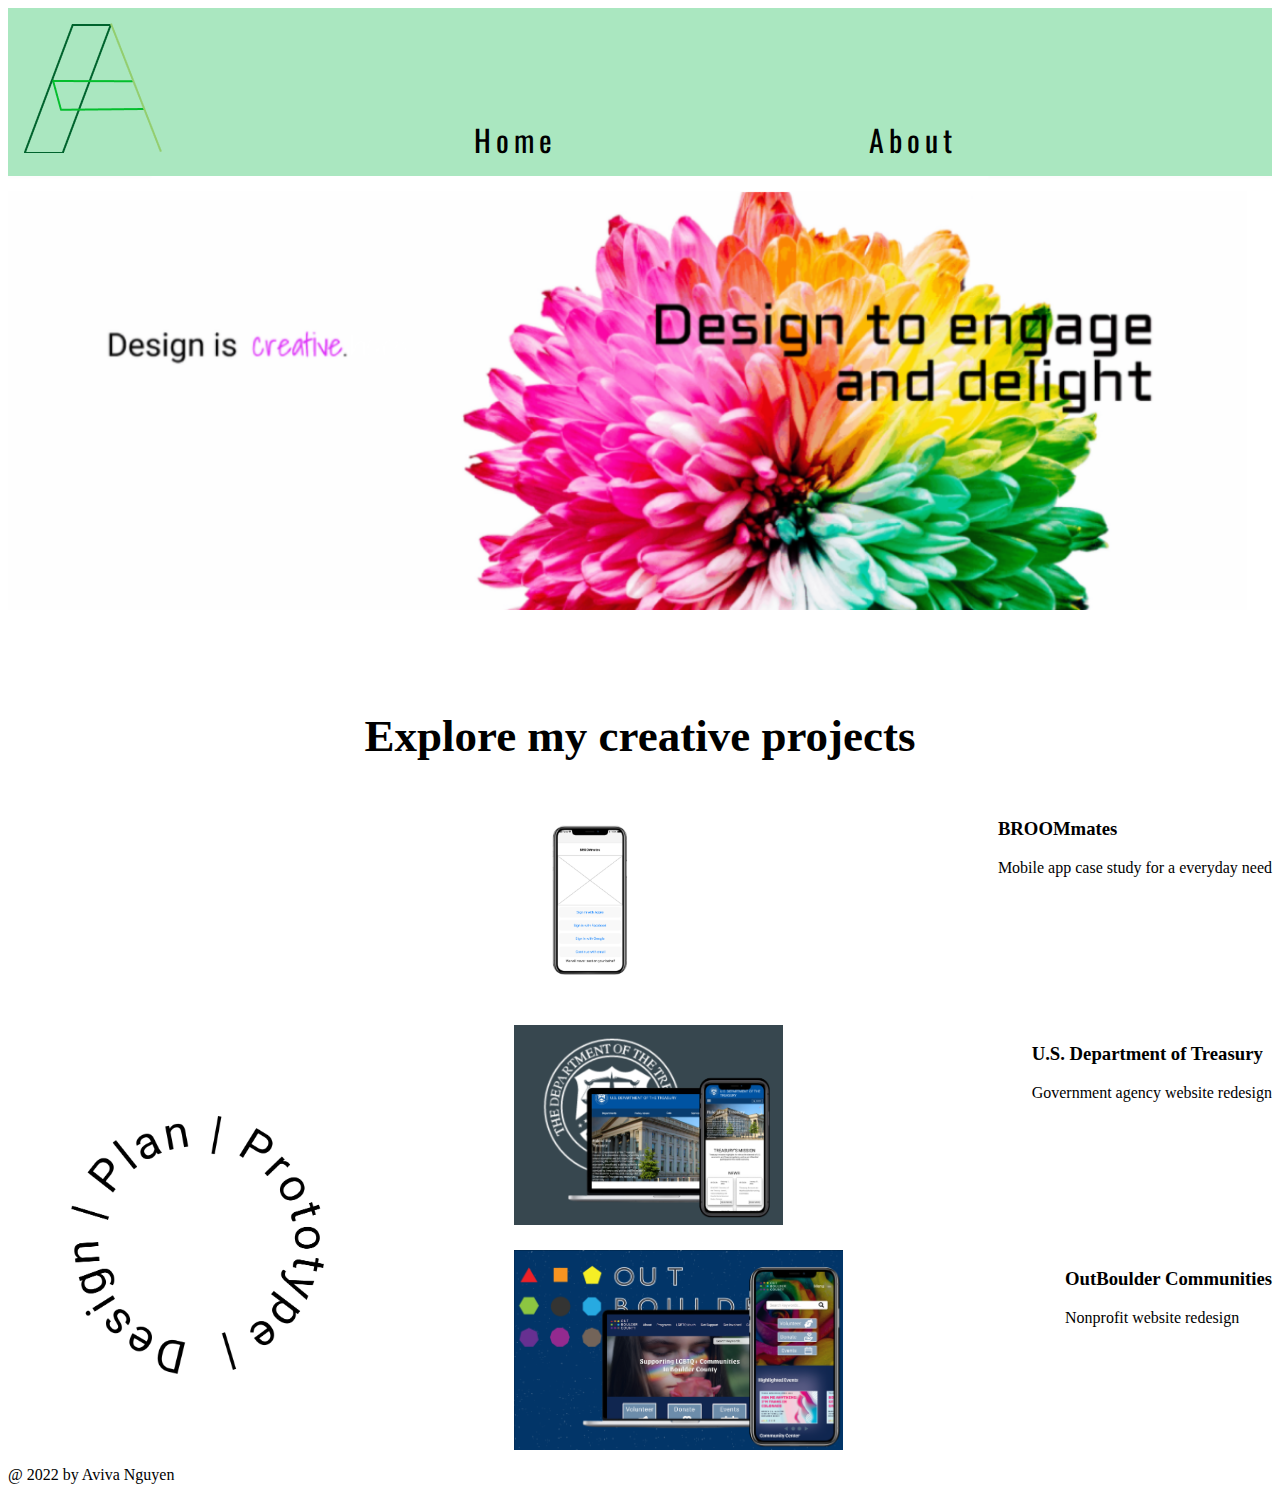
<file: index.html>
<!DOCTYPE html>
<html>
<head>
    <link rel="preconnect" href="https://fonts.googleapis.com">
    <link rel="preconnect" href="https://fonts.gstatic.com" crossorigin>
    <link href="https://fonts.googleapis.com/css2?family=Aldrich&family=Candal&family=Lobster&family=Open+Sans:wght@300&family=Oswald:wght@500&display=swap" rel="stylesheet">
    <title>Home</title>
    <link rel="stylesheet" href="./Home/style.css">
</head>

<!--Navigation Bar-->
<div class="topnav">
    <img src="./Images/logo.png" alt="Logo that is a multicolored green letter A.">
    <a href="./index.html">Home</a>
    <a href="./About/index.html">About</a> 
</div>

<!--Hero Image-->
<img src="./Images/hero image.png" alt="A colorful flower with text" class="centerHero">

<!--Project section-->
<section>
    <h2> Explore my creative projects </h2>
    <img src="./Images/Vector.png" alt="Design | Plan | Prototype" class="vectorCenter">
    <div class="flex-container">
        <div class="broommates">
            <img src="./Images/broommates.png" alt="A mobile Homescreen of BROOMmates" class="broommatesImage">
            <div class="broommatesText">
                <h3> BROOMmates </h3>
                <p>
                    Mobile app case study for a everyday need
                </p>
            </div>
        </div>
        <div class="treasury">
            <img src="./Images/treasury.png" alt="A mobile and website Homescreen of the U.S. Department of Treasury" class="treasuryImage">
            <div class="treasuryText">
                <h3> U.S. Department of Treasury </h3>
                <p>
                    Government agency website redesign
                </p>
            </div>
        </div>
        <div class="outboulder">
            <img src="./Images/outboulder.png" alt="A mobile and website Homescreen of OutBoulder Communities"class="outboulderImage">
            <div class="outboulderText">
                <h3> OutBoulder Communities </h3>
                <p>
                    Nonprofit website redesign
                </p>
            </div>
        </div>
    </div>
</section>
<footer>
    <p>
        @ 2022 by Aviva Nguyen
    </p>
</footer>

</html>
</file>
<file: Home/style.css>
.topnav{
    background-color: #AAE7C0;
    overflow: hidden;
    padding: 14px 16px;
}
.topnav a{
    letter-spacing: 5px;
    text-align: center;
    word-spacing: 50px;
    text-decoration: none;
    font-size: 30px;
    font-family: 'Aldrich', sans-serif;
    font-family: 'Candal', sans-serif;
    font-family: 'Lobster', cursive;
    font-family: 'Open Sans', sans-serif;
    font-family: 'Oswald', sans-serif;
    color: black;
    padding-left: 25%;
    padding-bottom: 50%;
}

.centerHero{
    display: block;
    margin-left: auto;
    margin-right: auto;
    width: 100%;
}
.projects{
    display: block;
    grid-template-areas: "broommates treasury outboulder";
    padding-right: 15%;
}

section h2{
    text-align: center;
    font-size: 45px;
    padding-top: 5%;
}
.vectorCenter{
    float: left;
    height: 20%;
    width: 20%;
    padding-left: 5%;
    padding-top: 25%;
}
.flex-container{
    display: grid;
    gap: 25px 25px;
    padding-left: 15%;
}

/* BROOMmates*/
.broommates{
    display: block;
}
.broommatesImage{
    display: block;
    float: left;
    height: 200px;
}
.broommatesText{
    float: right;
}

/* Treasury*/
.treasury{
    display: block;
}
.treasuryImage{
    display: block;
    float: left;
    height:200px;
}
.treasuryText{
    float: right;
}

/* OutBoulder*/
.outboulder{
    display: block;
}
.outboulderImage{
    float: left;
    height: 200px;
}
.outboulderText{
    float: right;
}

@media only screen and (max-width: 1000px) {
    #navigation {
      display: none;
    }
    .icons {
      margin-left: auto;
    }
  }
  @media only screen and (max-width: 600px) {
    #headline {
      position: static;
      margin: 20px;
    }
    }
    #categoryGrid {
      grid-template-rows: 300px 300px ;
      grid-template-columns: 1fr;
    }
</file>
